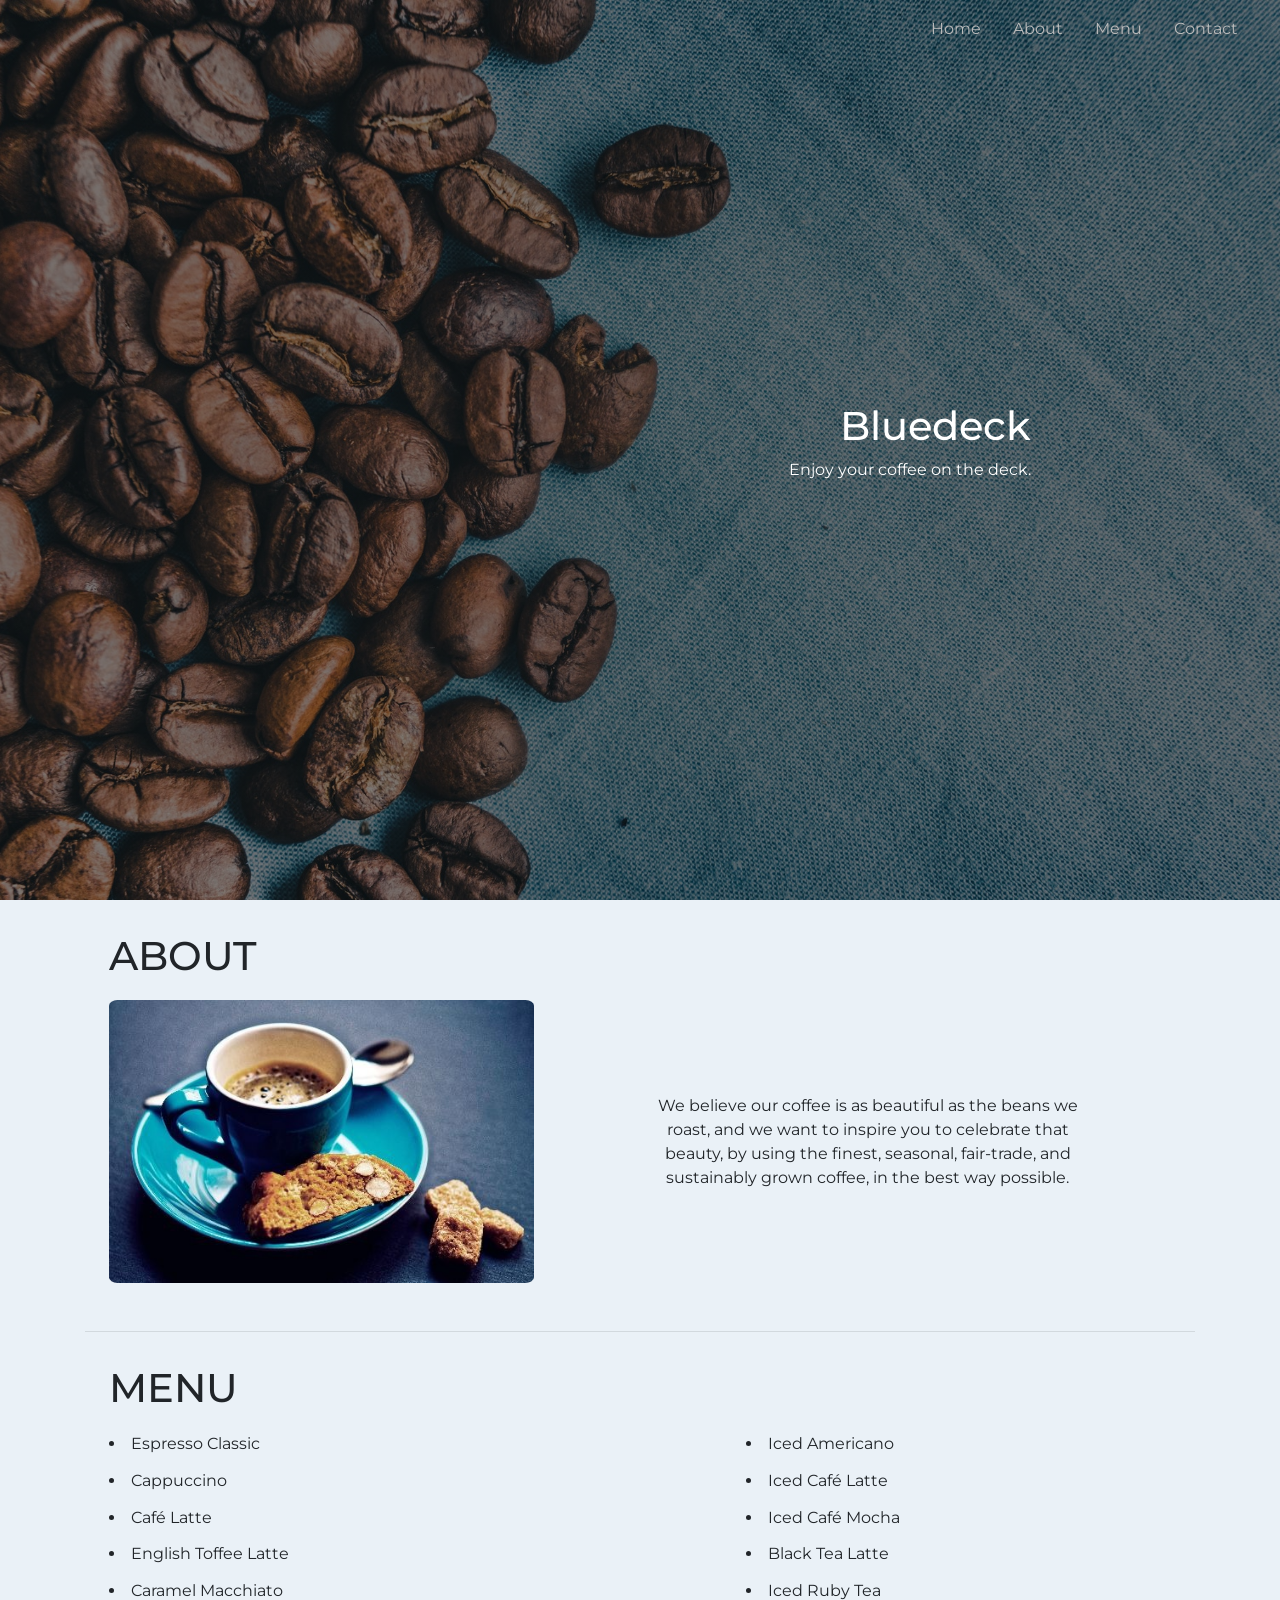
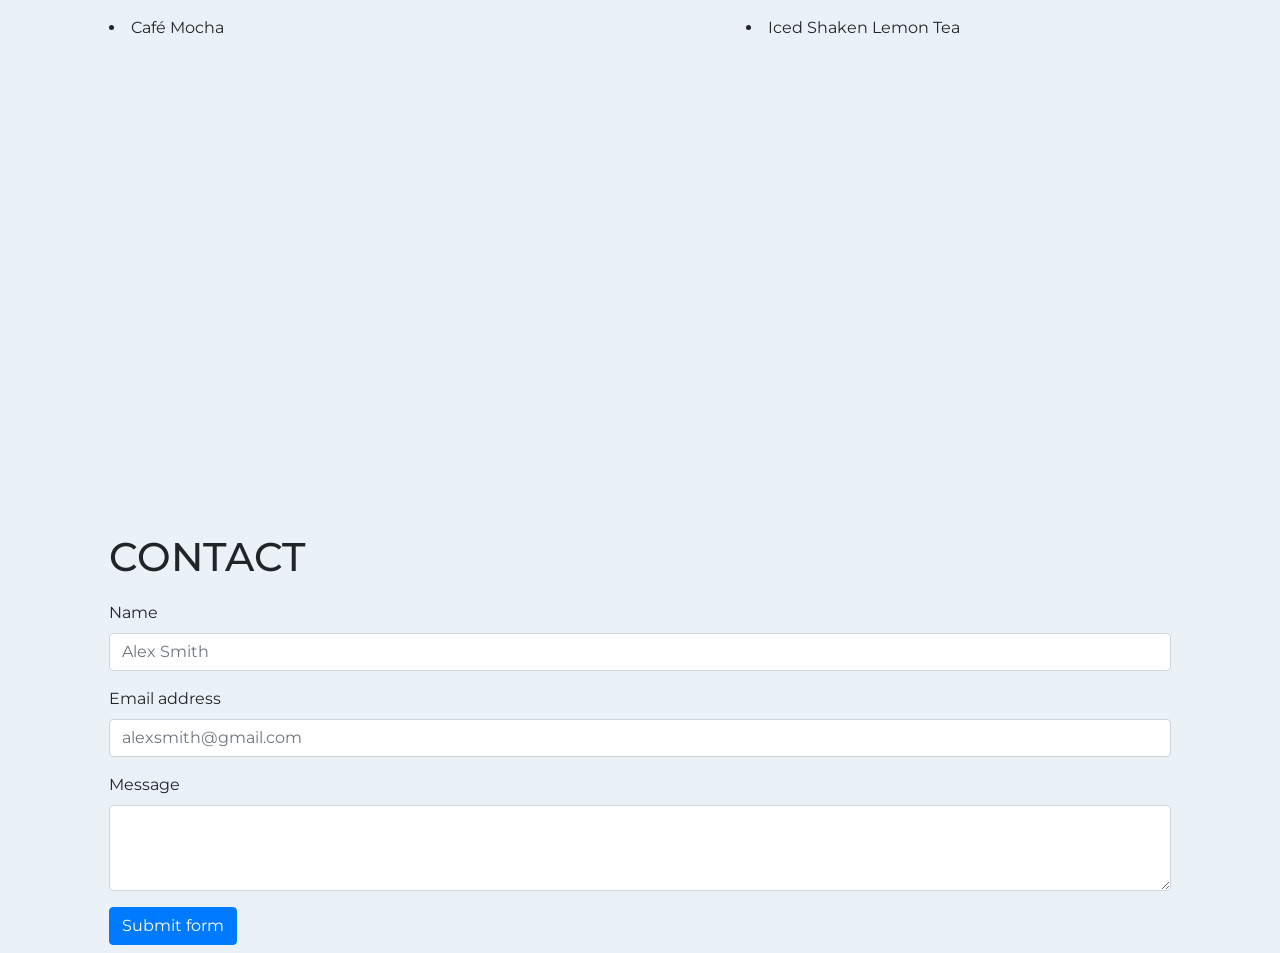
<file: index.html>
<!DOCTYPE html>
<html lang="en">
<head>
    <meta charset="UTF-8">
    <meta name="viewport" content="width=device-width, initial-scale=1.0">
    <meta http-equiv="X-UA-Compatible" content="ie=edge">
    

    <!-- Bootstrap CSS -->
    <link rel="stylesheet" href="https://stackpath.bootstrapcdn.com/bootstrap/4.4.1/css/bootstrap.min.css" integrity="sha384-Vkoo8x4CGsO3+Hhxv8T/Q5PaXtkKtu6ug5TOeNV6gBiFeWPGFN9MuhOf23Q9Ifjh" crossorigin="anonymous">

    <link rel="stylesheet" href="style.css">

    <!-- Fonts -->
    <link href="https://fonts.googleapis.com/css?family=Montserrat&display=swap" rel="stylesheet">

    <title>Bluedeck</title>
    <link rel="shortcut icon" type="image/x-icon" href="./images/favicon.ico" />
</head>
<body>
    <nav>
        <ul class="nav">
            <li class="nav-item">
                <a class="nav-link active" href="#home">Home</a>
            </li>
            <li class="nav-item">
                <a class="nav-link" href="#about">About</a>
            </li>
            <li class="nav-item">
                <a class="nav-link" href="#menu">Menu</a>
            </li>
            <li class="nav-item">
                <a class="nav-link" href="#contact">Contact</a>
            </li>
        </ul>
    </nav>

    <section id='home'>
        <div class="hero-image">
            <div class="hero-text">
                <h1>Bluedeck</h1>
                <p>Enjoy your coffee on the deck.</p>
            </div>
        </div>
        <!-- <img src="./images/art-blue-brown-cafe-459489 (1).jpg" alt="Logo" class="logo"> -->
    </section>

    <div class="container">
        <section id='about' class='p-2 my-4 mx-3'>
            <h1 class='heading-label'>ABOUT</h1>
            <div class="row">
                <div class="col-12 col-md-5">
                    <img class='img-fluid' src="./images/about-coffee-image.jpg" alt="A phot of a coffee mug and half a cookie.">
                </div>
                <div class="col-12 col-md-5 offset-md-1 text-center my-auto">
                    <p>
                        We believe our coffee is as beautiful as the beans we roast, 
                        and we want to inspire you to celebrate that beauty, by using the finest, 
                        seasonal, fair-trade, and sustainably grown coffee, in the best way possible.
                    </p>
                </div>
            </div>
        </section>

        <hr>

        <section id='menu' class='p-2 my-4 mx-3'>
            <h1 class='heading-label'>MENU</h1>
            <div class="row">
                <div class="col-5">
                    <ul>
                        <li>Espresso Classic</li>
                        <li>Cappuccino</li>
                        <li>Café Latte</li>
                        <li>English Toffee Latte</li>
                        <li>Caramel Macchiato</li>
                        <li>Café Mocha</li>
                    </ul>
                </div>
                <div class="col-5 offset-2">
                    <ul>
                        <li>Iced Americano</li>
                        <li>Iced Café Latte</li>
                        <li>Iced Café Mocha</li>
                        <li>Black Tea Latte</li>
                        <li>Iced Ruby Tea</li>
                        <li>Iced Shaken Lemon Tea</li>
                    </ul>
                </div>
            </div>
        </section>

        <div class="parallax"></div>

        <section id='contact' class='p-2 my-4 mx-3'>
            <h1 class='heading-label'>CONTACT</h1>
            <form onsubmit="contactFormSubmit(event)">
                <div class="form-group">
                    <label for="inputName">Name</label>
                    <input type="text" class="form-control" id="inputName" placeholder="Alex Smith" required>
                </div>
                <div class="form-group">
                    <label for="inputEmail1">Email address</label>
                    <input type="email" class="form-control" id="inputEmail" aria-describedby="emailHelp" placeholder="alexsmith@gmail.com" required>
                </div>
                <div class="form-group">
                    <label for="inputMessage">Message</label>
                    <textarea class="form-control" id="inputMessage" rows="3" required></textarea>
                </div>
                <button class="btn btn-primary" type="submit">Submit form</button>
                <span id="submissionConformationText"></span>
            </form>
        </section>
    </div>

    <!-- Optional JavaScript -->
    <!-- jQuery first, then Popper.js, then Bootstrap JS -->
    <script src="https://code.jquery.com/jquery-3.4.1.slim.min.js" integrity="sha384-J6qa4849blE2+poT4WnyKhv5vZF5SrPo0iEjwBvKU7imGFAV0wwj1yYfoRSJoZ+n" crossorigin="anonymous"></script>
    <script src="https://cdn.jsdelivr.net/npm/popper.js@1.16.0/dist/umd/popper.min.js" integrity="sha384-Q6E9RHvbIyZFJoft+2mJbHaEWldlvI9IOYy5n3zV9zzTtmI3UksdQRVvoxMfooAo" crossorigin="anonymous"></script>
    <script src="https://stackpath.bootstrapcdn.com/bootstrap/4.4.1/js/bootstrap.min.js" integrity="sha384-wfSDF2E50Y2D1uUdj0O3uMBJnjuUD4Ih7YwaYd1iqfktj0Uod8GCExl3Og8ifwB6" crossorigin="anonymous"></script>
</body>

<script>
    function contactFormSubmit(e){
        e.preventDefault();
        //collect data from form
        let name = document.getElementById("inputName").value;
        let email = document.getElementById("inputEmail").value;
        let message = document.getElementById("inputMessage").value;

        //send data off
        console.log(name,email,message);
        
        //alert user of form submission
        document.getElementById("submissionConformationText").innerHTML = "You Messages has been sent! :)";
        return false;
    }
</script>
</html>
</file>
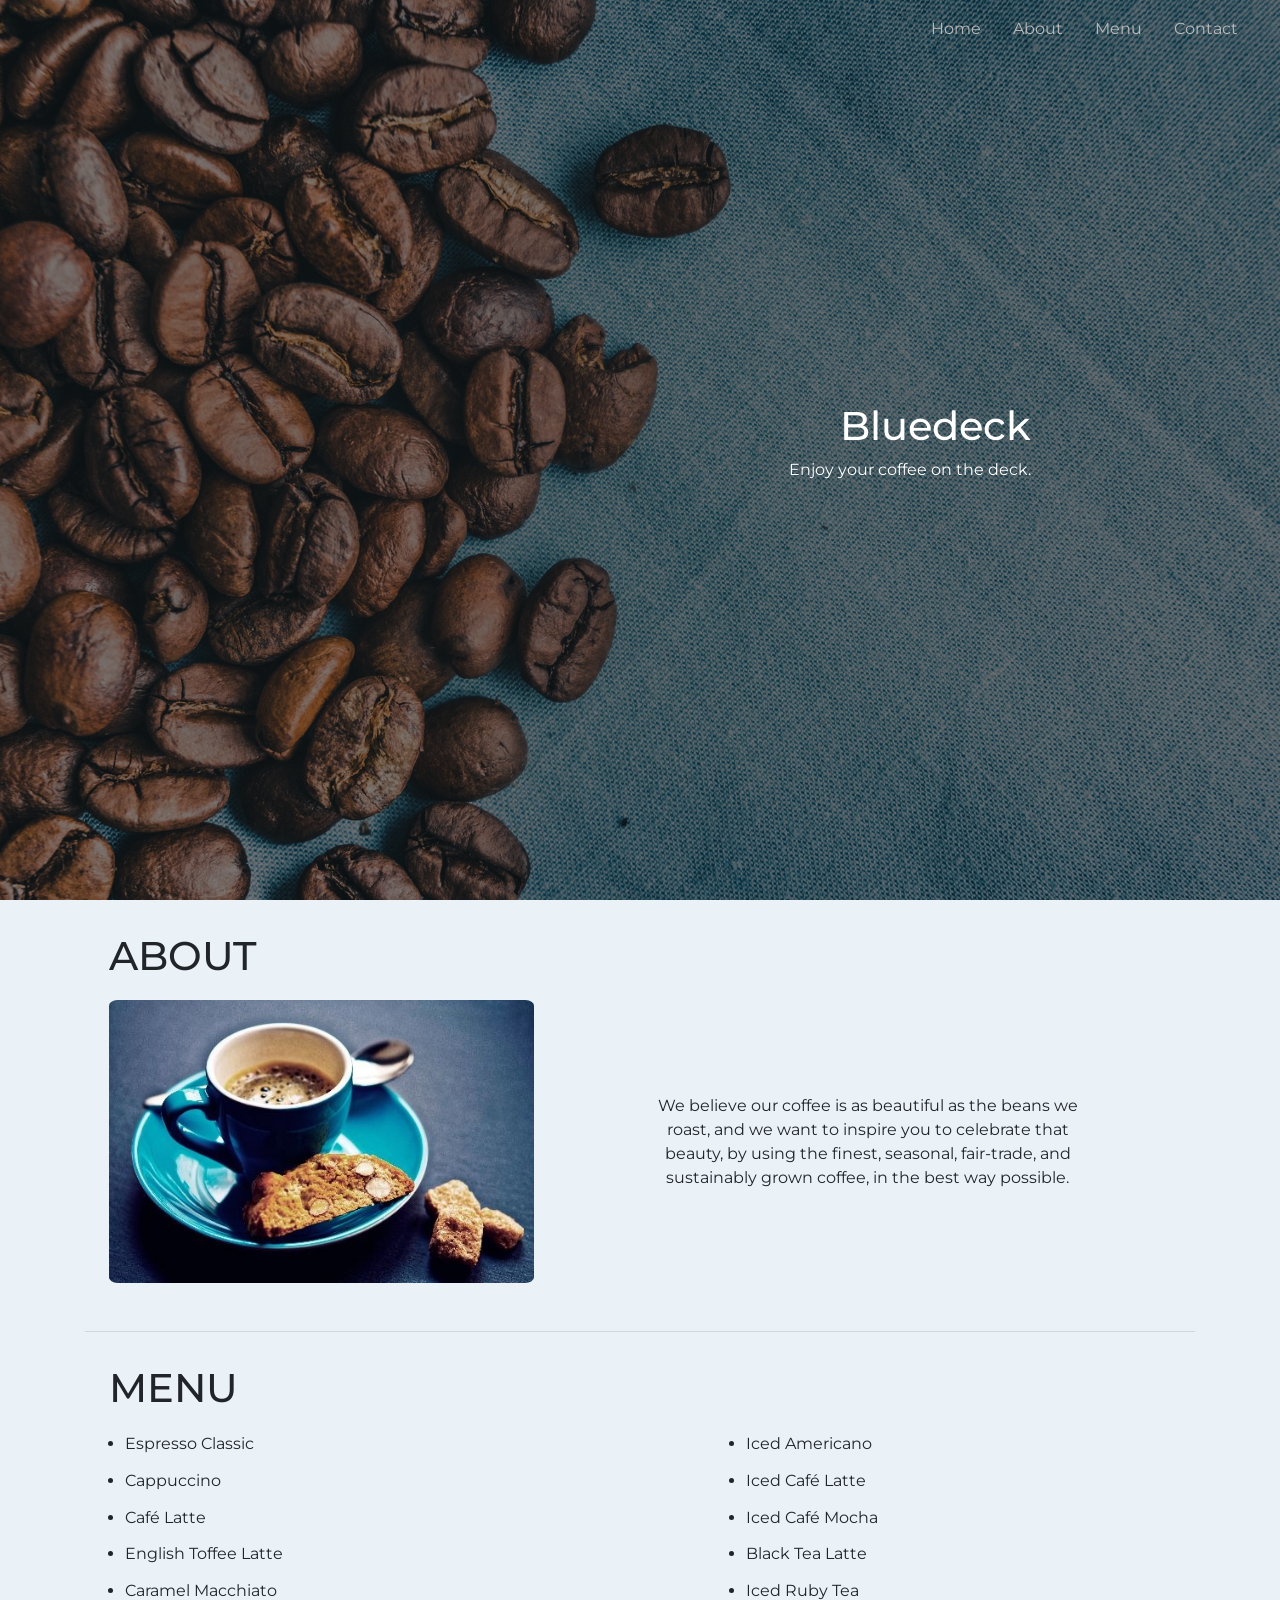
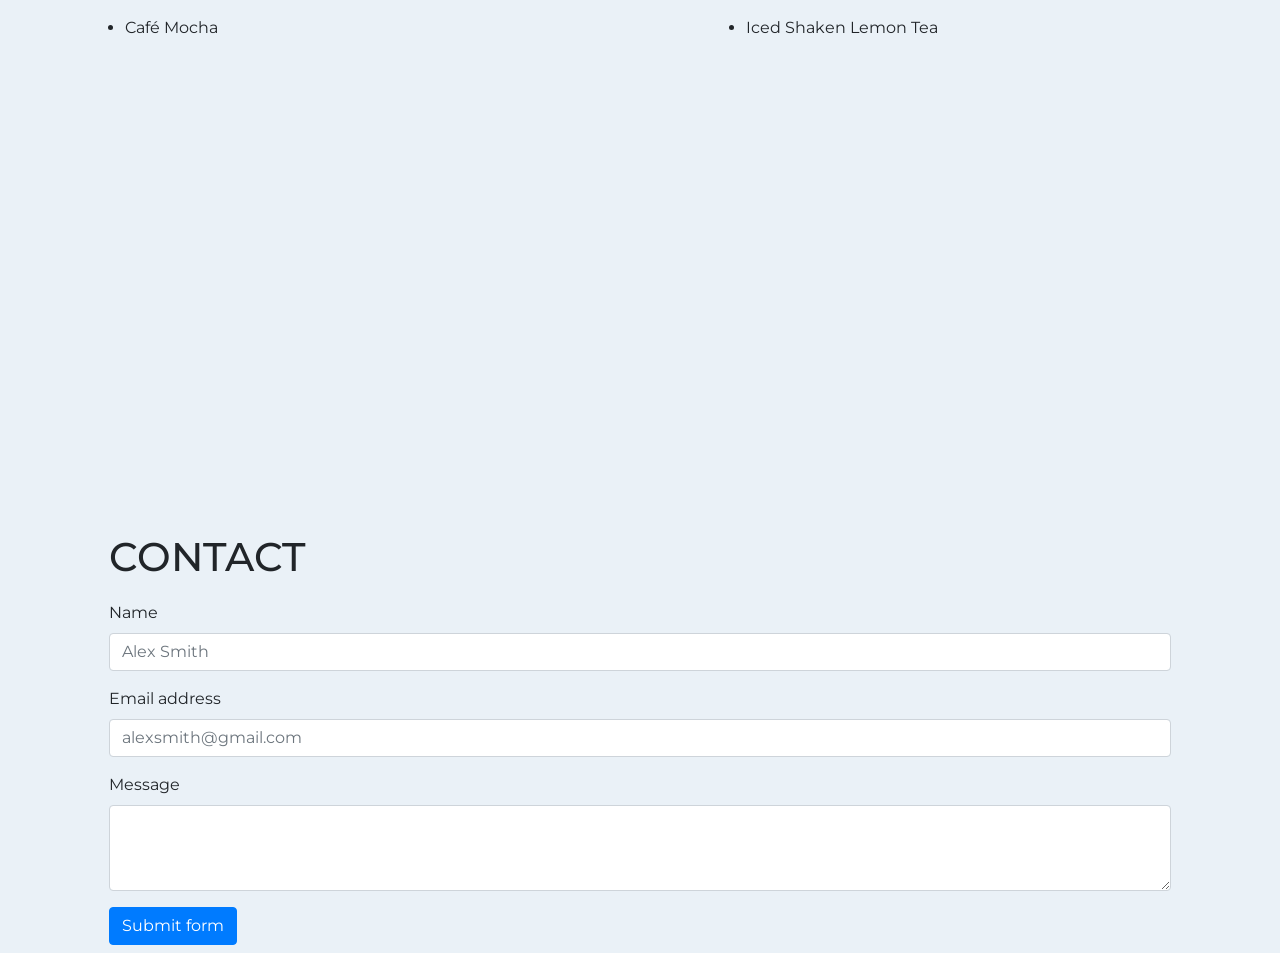
<file: docs/index.html>
<!DOCTYPE html>
<html lang="en">
<head>
    <meta charset="UTF-8">
    <meta name="viewport" content="width=device-width, initial-scale=1.0">
    <meta http-equiv="X-UA-Compatible" content="ie=edge">
    

    <!-- Bootstrap CSS -->
    <link rel="stylesheet" href="https://stackpath.bootstrapcdn.com/bootstrap/4.4.1/css/bootstrap.min.css" integrity="sha384-Vkoo8x4CGsO3+Hhxv8T/Q5PaXtkKtu6ug5TOeNV6gBiFeWPGFN9MuhOf23Q9Ifjh" crossorigin="anonymous">

    <link rel="stylesheet" href="style.css">

    <!-- Fonts -->
    <link href="https://fonts.googleapis.com/css?family=Montserrat&display=swap" rel="stylesheet">

    <title>Bluedeck</title>
    <link rel="shortcut icon" type="image/x-icon" href="./images/favicon.ico" />
</head>
<body>
    <nav>
        <ul class="nav">
            <li class="nav-item">
                <a class="nav-link active" href="#home">Home</a>
            </li>
            <li class="nav-item">
                <a class="nav-link" href="#about">About</a>
            </li>
            <li class="nav-item">
                <a class="nav-link" href="#menu">Menu</a>
            </li>
            <li class="nav-item">
                <a class="nav-link" href="#contact">Contact</a>
            </li>
        </ul>
    </nav>

    <section id='home'>
        <div class="hero-image">
            <div class="hero-text">
                <h1>Bluedeck</h1>
                <p>Enjoy your coffee on the deck.</p>
            </div>
        </div>
        <!-- <img src="./images/art-blue-brown-cafe-459489 (1).jpg" alt="Logo" class="logo"> -->
    </section>

    <div class="container">
        <section id='about' class='p-2 my-4 mx-3'>
            <h1 class='heading-label'>ABOUT</h1>
            <div class="row">
                <div class="col-12 col-md-5">
                    <img class='img-fluid' src="./images/about-coffee-image.jpg" alt="A phot of a coffee mug and half a cookie.">
                </div>
                <div class="col-12 col-md-5 offset-md-1 text-center my-auto">
                    <p>
                        We believe our coffee is as beautiful as the beans we roast, 
                        and we want to inspire you to celebrate that beauty, by using the finest, 
                        seasonal, fair-trade, and sustainably grown coffee, in the best way possible.
                    </p>
                </div>
            </div>
        </section>

        <hr>

        <section id='menu' class='p-2 my-4 mx-3'>
            <h1 class='heading-label'>MENU</h1>
            <div class="row">
                <div class="col-5">
                    <ul id="menu-left">
                        <li>Espresso Classic</li>
                        <li>Cappuccino</li>
                        <li>Café Latte</li>
                        <li>English Toffee Latte</li>
                        <li>Caramel Macchiato</li>
                        <li>Café Mocha</li>
                    </ul>
                </div>
                <div class="col-5 offset-2">
                    <ul>
                        <li>Iced Americano</li>
                        <li>Iced Café Latte</li>
                        <li>Iced Café Mocha</li>
                        <li>Black Tea Latte</li>
                        <li>Iced Ruby Tea</li>
                        <li>Iced Shaken Lemon Tea</li>
                    </ul>
                </div>
            </div>
        </section>

        <div class="parallax"></div>

        <section id='contact' class='p-2 my-4 mx-3'>
            <h1 class='heading-label'>CONTACT</h1>
            <form onsubmit="contactFormSubmit(event)">
                <div class="form-group">
                    <label for="inputName">Name</label>
                    <input type="text" class="form-control" id="inputName" placeholder="Alex Smith" required>
                </div>
                <div class="form-group">
                    <label for="inputEmail1">Email address</label>
                    <input type="email" class="form-control" id="inputEmail" aria-describedby="emailHelp" placeholder="alexsmith@gmail.com" required>
                </div>
                <div class="form-group">
                    <label for="inputMessage">Message</label>
                    <textarea class="form-control" id="inputMessage" rows="3" required></textarea>
                </div>
                <button class="btn btn-primary" type="submit">Submit form</button>
                <span id="submissionConformationText"></span>
            </form>
        </section>
    </div>

    <!-- Optional JavaScript -->
    <!-- jQuery first, then Popper.js, then Bootstrap JS -->
    <script src="https://code.jquery.com/jquery-3.4.1.slim.min.js" integrity="sha384-J6qa4849blE2+poT4WnyKhv5vZF5SrPo0iEjwBvKU7imGFAV0wwj1yYfoRSJoZ+n" crossorigin="anonymous"></script>
    <script src="https://cdn.jsdelivr.net/npm/popper.js@1.16.0/dist/umd/popper.min.js" integrity="sha384-Q6E9RHvbIyZFJoft+2mJbHaEWldlvI9IOYy5n3zV9zzTtmI3UksdQRVvoxMfooAo" crossorigin="anonymous"></script>
    <script src="https://stackpath.bootstrapcdn.com/bootstrap/4.4.1/js/bootstrap.min.js" integrity="sha384-wfSDF2E50Y2D1uUdj0O3uMBJnjuUD4Ih7YwaYd1iqfktj0Uod8GCExl3Og8ifwB6" crossorigin="anonymous"></script>
</body>

<script>
    function contactFormSubmit(e){
        e.preventDefault();
        //collect data from form
        let name = document.getElementById("inputName").value;
        let email = document.getElementById("inputEmail").value;
        let message = document.getElementById("inputMessage").value;

        //send data off
        console.log(name,email,message);
        
        //alert user of form submission
        document.getElementById("submissionConformationText").innerHTML = "You Messages has been sent! :)";
        return false;
    }
</script>
</html>
</file>
<file: style.css>
/* General Page Layout */
*{
    margin: 0;
    padding: 0;
    list-style: none;
    border: 0;
    font-family: 'Montserrat', sans-serif;
}

body, html {
    height: 100%;
}

body {
    background-color: #eaf1f7;
}

.heading-label {
    margin-bottom: 0.5em;
}

/* Navigation Bar */

.nav {
    position: fixed;
    top: 1%;
    right: 2%;
    width: auto;
    z-index: 9999;
}

.nav-item > a {
    color: #bbbbbb;
}

.nav-item > a:hover {
    background-color: black;
    border-radius: 30px;
    color: white;
}

/* Home Section */

#home {
    height: 100%;
}

.hero-image {
    /* Use "linear-gradient" to add a darken background effect to the image (photographer.jpg). This will make the text easier to read */
    background-image: linear-gradient(rgba(0, 0, 0, 0.5), rgba(0, 0, 0, 0.5)), url("./images/brown-coffee-beans-1323730.jpg");
  
    /* Set a specific height */
    height: 100%;
  
    /* Position and center the image to scale nicely on all screens */
    background-position: center;
    background-repeat: no-repeat;
    background-size: cover;
    position: relative;
}
  
/* Place text in the middle of the image */
.hero-text {
    text-align: right;
    position: absolute;
    top: 50%;
    right: 10%;
    transform: translate(-50%, -50%);
    color: white;
}

/* About Section */

#about img {
    border-radius: 2%;
    margin-bottom: 1em;
}

/* Menu Section */

#menu ul li{
    list-style: disc inside;
    padding-bottom: 0.8em;
}

/* Parallax Image Section */

.parallax {
    /* The image used */
    background-image: url("./images/parallax-image.jpg");
    border-radius: 2%;
  
    /* Set a specific height */
    height: 400px;
  
    /* Create the parallax scrolling effect */
    background-attachment: fixed;
    background-position: center;
    background-repeat: no-repeat;
    background-size: cover;
}

/* Contact Section */

#submissionConformationText {
    margin-left: 1em;
    color: rgb(252, 14, 85);
}
</file>
<file: docs/style.css>
/* General Page Layout */
*{
    margin: 0;
    padding: 0;
    list-style: none;
    border: 0;
    font-family: 'Montserrat', sans-serif;
}

body, html {
    height: 100%;
}

body {
    background-color: #eaf1f7;
}

.heading-label {
    margin-bottom: 0.5em;
}

/* Navigation Bar */

.nav {
    position: fixed;
    top: 1%;
    right: 2%;
    width: auto;
    z-index: 9999;
}

.nav-item > a {
    color: #bbbbbb;
}

.nav-item > a:hover {
    background-color: black;
    border-radius: 30px;
    color: white;
}

/* Home Section */

#home {
    height: 100%;
}

.hero-image {
    /* Use "linear-gradient" to add a darken background effect to the image (photographer.jpg). This will make the text easier to read */
    background-image: linear-gradient(rgba(0, 0, 0, 0.5), rgba(0, 0, 0, 0.5)), url("./images/brown-coffee-beans-1323730.jpg");
  
    /* Set a specific height */
    height: 100%;
  
    /* Position and center the image to scale nicely on all screens */
    background-position: center;
    background-repeat: no-repeat;
    background-size: cover;
    position: relative;
}
  
/* Place text in the middle of the image */
.hero-text {
    text-align: right;
    position: absolute;
    top: 50%;
    right: 10%;
    transform: translate(-50%, -50%);
    color: white;
}

/* About Section */

#about img {
    border-radius: 2%;
    margin-bottom: 1em;
}

/* Menu Section */
#menu-left {
    margin-left: 1em;
}

#menu ul li{
    list-style: disc outside;
    padding-bottom: 0.8em;
}

/* Parallax Image Section */

.parallax {
    /* The image used */
    background-image: url("./images/parallax-image.jpg");
    border-radius: 2%;
  
    /* Set a specific height */
    height: 400px;
  
    /* Create the parallax scrolling effect */
    background-attachment: fixed;
    background-position: center;
    background-repeat: no-repeat;
    background-size: cover;
}

/* Contact Section */

#submissionConformationText {
    margin-left: 1em;
    color: rgb(252, 14, 85);
}
</file>
